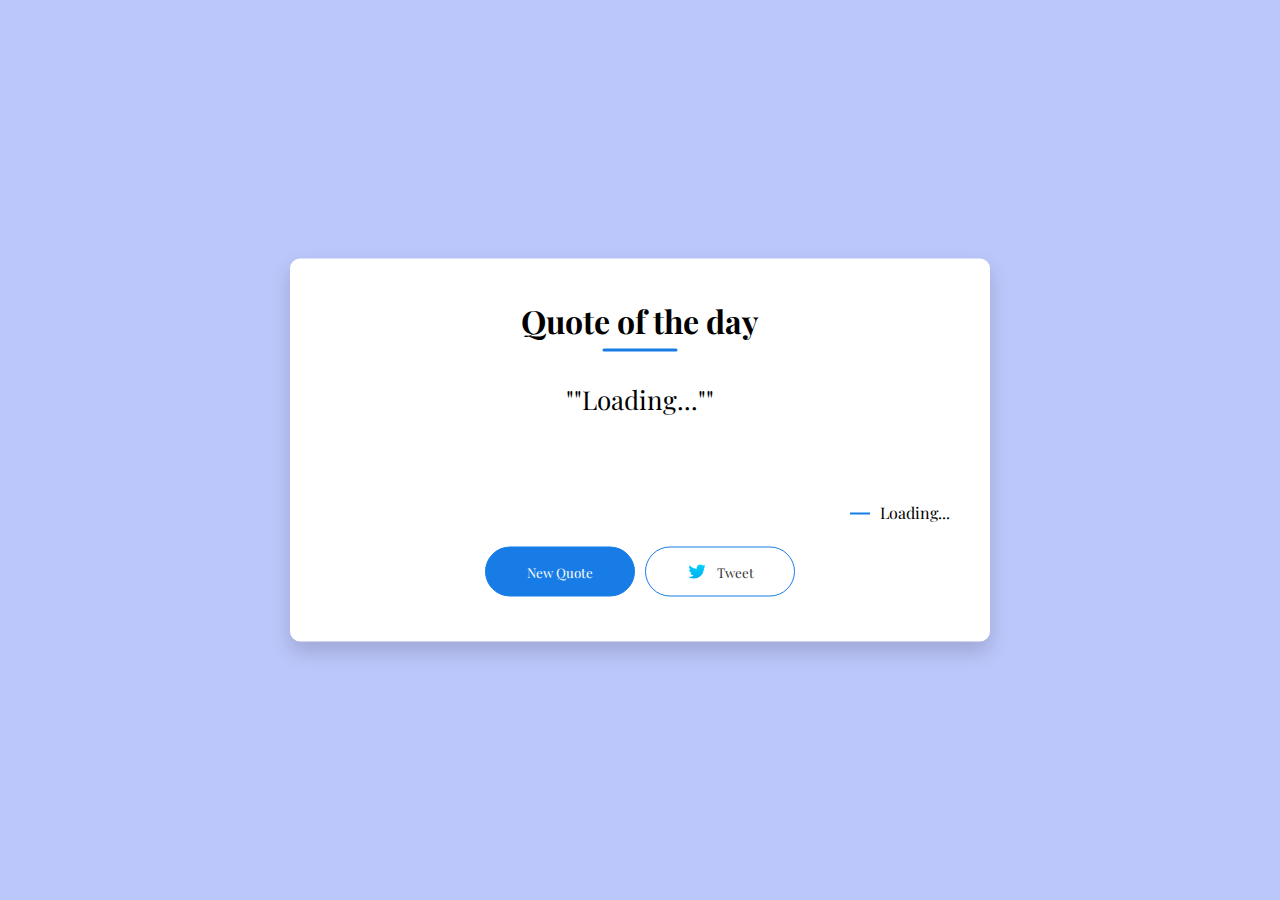
<file: 7.Quote Generator/index.html>
<!DOCTYPE html>
<html lang="en">
<head>
    <meta charset="UTF-8">
    <meta name="viewport" content="width=device-width, initial-scale=1.0">
    <title>Quote Generator</title>
    <link rel="stylesheet" href="./style.css">
    <link rel="shortcut icon" href="./favicon.ico" type="image/x-icon">
</head>
<body>

    <div class="quote-box">
        <h2>Quote of the day</h2>
        <blockquote id="quote">Loading...</blockquote>
        <span id="author">Loading...</span>
        <div>
            <button onclick="getquote(api_url)">New Quote</button>
            <button onclick="tweet()"> <img src="./twitter-icon-83.png">Tweet</button>
        </div>
    </div>
    


<script src="./script.js"></script>
</body>
</html>
</file>
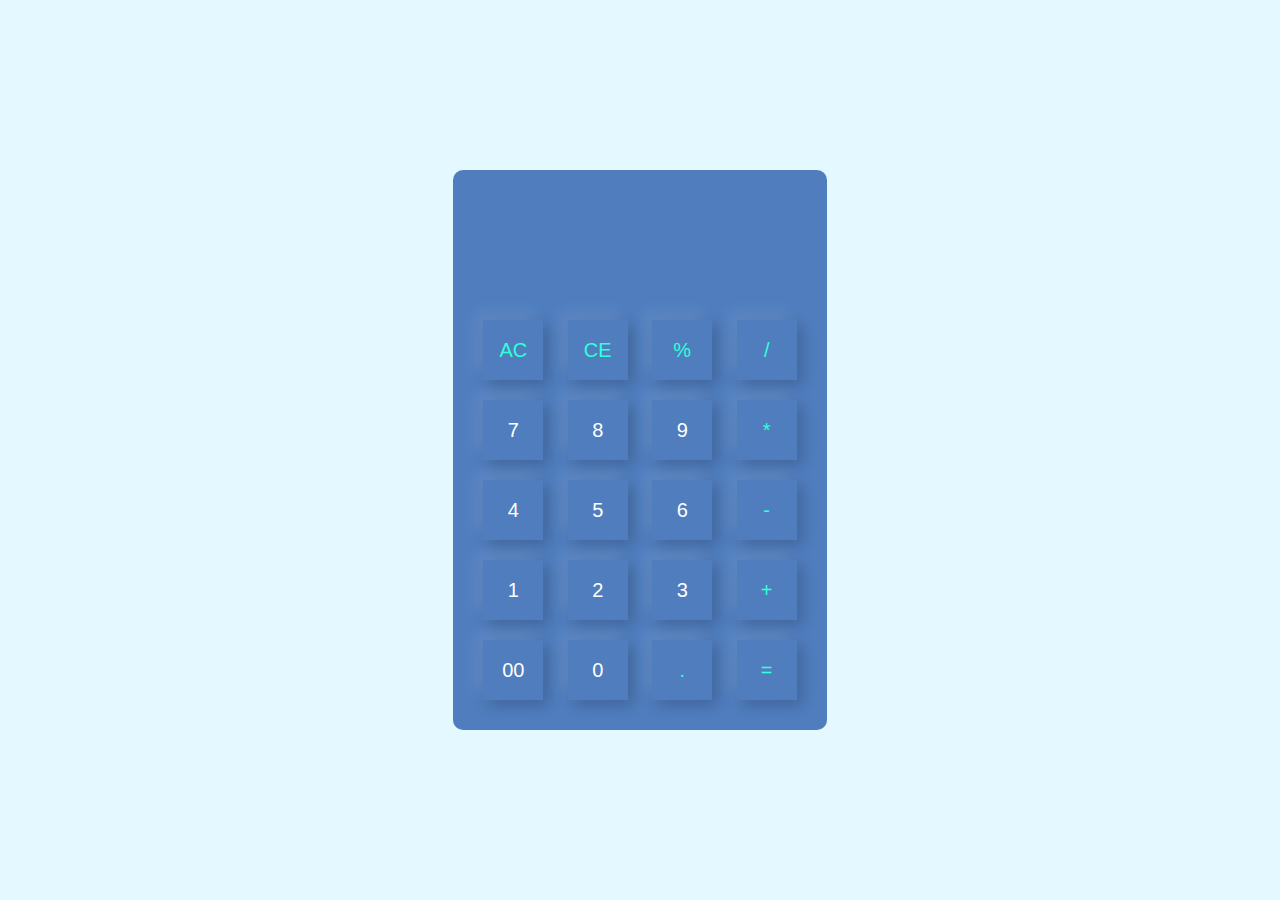
<file: Calculator/index.html>
<!DOCTYPE html>
<html lang="en">
<head>
    <meta charset="UTF-8">
    <meta name="viewport" content="width=device-width, initial-scale=1.0">
    <title>Calculator using JavaScript</title>
    <link rel="stylesheet" href="./style.css">
</head>
<body>
    <div class="container">
        <div class="calculator">
            <form>
                <div class="display">
                    <input type="text" name="display">
                </div>
                <div>
                    <input type="button" value="AC" onclick="display.value = '' " class="operator">
                    <input type="button" value="CE" onclick="display.value = display.value.toString().slice(0,-1)" class="operator">
                    <input type="button" value="%" onclick="display.value = (parseFloat(display.value) / 100).toString(); " class="operator">
                    <input type="button" value="/" onclick="display.value += '/' " class="operator">
                </div>

                <div>
                    <input type="button" value="7" onclick="display.value += '7' ">
                    <input type="button" value="8" onclick="display.value += '8' ">
                    <input type="button" value="9" onclick="display.value += '9' ">
                    <input type="button" value="*" onclick="display.value += '*' " class="operator">
                </div>

                <div>
                    <input type="button" value="4" onclick="display.value += '4' ">
                    <input type="button" value="5" onclick="display.value += '5' ">
                    <input type="button" value="6" onclick="display.value += '6' ">
                    <input type="button" value="-" onclick="display.value += '-' " class="operator">
                </div>

                <div>
                    <input type="button" value="1" onclick="display.value += '1' ">
                    <input type="button" value="2" onclick="display.value += '2' ">
                    <input type="button" value="3" onclick="display.value += '3' ">
                    <input type="button" value="+" onclick="display.value += '+' " class="operator">
                </div>

                <div>
                    <input type="button" value="00" onclick="display.value += '00' ">
                    <input type="button" value="0" onclick="display.value += '0' ">
                    <input type="button" value="." onclick="display.value += '.' " class="operator">
                    <input type="button" value="=" onclick="display.value = eval(display.value)" class="operator">
                </div>
            </form>
        </div>
    </div>

</body>
</html>
</file>
<file: 7.Quote Generator/style.css>
@import url('https://fonts.googleapis.com/css2?family=Playfair+Display:ital,wght@0,500;0,600;0,700;1,400&display=swap');


* {
    margin: 0;
    padding: 0;
    box-sizing: border-box;
    font-family: 'Playfair Display', serif;
}

body {
    background: #bbc6fa;
}

.quote-box {
    background: #fff;
    width: 700px;
    position: absolute;
    top: 50%;
    left: 50%;
    transform: translate(-50%, -50%);
    padding: 40px;
    border-radius: 10px;
    text-align: center;
    box-shadow: 0 10px 20px 0px rgba(0,0,0,0.15);

}

.quote-box h2 {
    font-size: 32px;
    margin-bottom: 40px;
    position: relative;
}

.quote-box h2::after{
    content: '';
    width: 75px;
    height: 3px;
    border-radius: 3px;
    background: rgb(23,124,229);
    position: absolute;
    bottom: -10px;
    left: 50%;
    transform: translateX(-50%);

}

.quote-box blockquote {
    font-size: 26px;
    min-height: 110px;

}

.quote-box blockquote::before, .quote-box blockquote::after {
    content: '""';
}

.quote-box span {
    display: block;
    margin-top: 10px;
    float: right;
    position: relative;
}

.quote-box span::before {
    content: '';
    width: 20px;
    height: 2px;
    background: rgb(23, 124, 229);
    position: absolute;
    top: 50%;
    left: -30px;
    
}

.quote-box div {
    width: 100%;
    margin-top: 50px;
    display: flex;
    justify-content: center;
    

}

.quote-box button {
    background: rgb(23,124,229);
    color: #fff;
    border-radius: 25px;
    border: 1px solid rgb(23,124,229);
    width: 150px;
    height: 50px;
    display: flex;
    align-items: center;
    justify-content: center;
    margin: 5px;
    cursor: pointer;
}

.quote-box button img {
    width: 20px;
    margin-right: 10px;

}

.quote-box button:nth-child(2) {
    background: transparent;
    color: #333;
}
</file>
<file: Calculator/style.css>
* {
    margin: 0;
    padding: 0;
    box-sizing: border-box;
    font-family: 'poppins', sans-serif;
}

.container {
    width: 100%;
    height: 100vh;
    background: #e3f9ff;
    display: flex;
    align-items: center;
    justify-content: center;
}

.calculator {
    background: #4f7dbe;
    padding: 20px;
    border-radius: 10px;
}

.calculator form input {
    border: 0;
    outline: 0;
    width: 60px;
    height: 60px;
    box-shadow: -8px -8px 15px rgba(255, 255, 255, 0.1), 5px 5px 15px rgba(0, 0, 0, 0.2);
    background: transparent;
    font-size: 20px;
    color: #fff;
    cursor: pointer;
    margin: 10px;
}

form .display {
    display: flex;
    justify-content: flex-end;
    margin: 20px 0;
}

form .display input {
    text-align: right;
    flex: 1;
    font-size: 45px;
    box-shadow: none;
}

form input.operator {
    color: #33ffd8;
}
</file>
